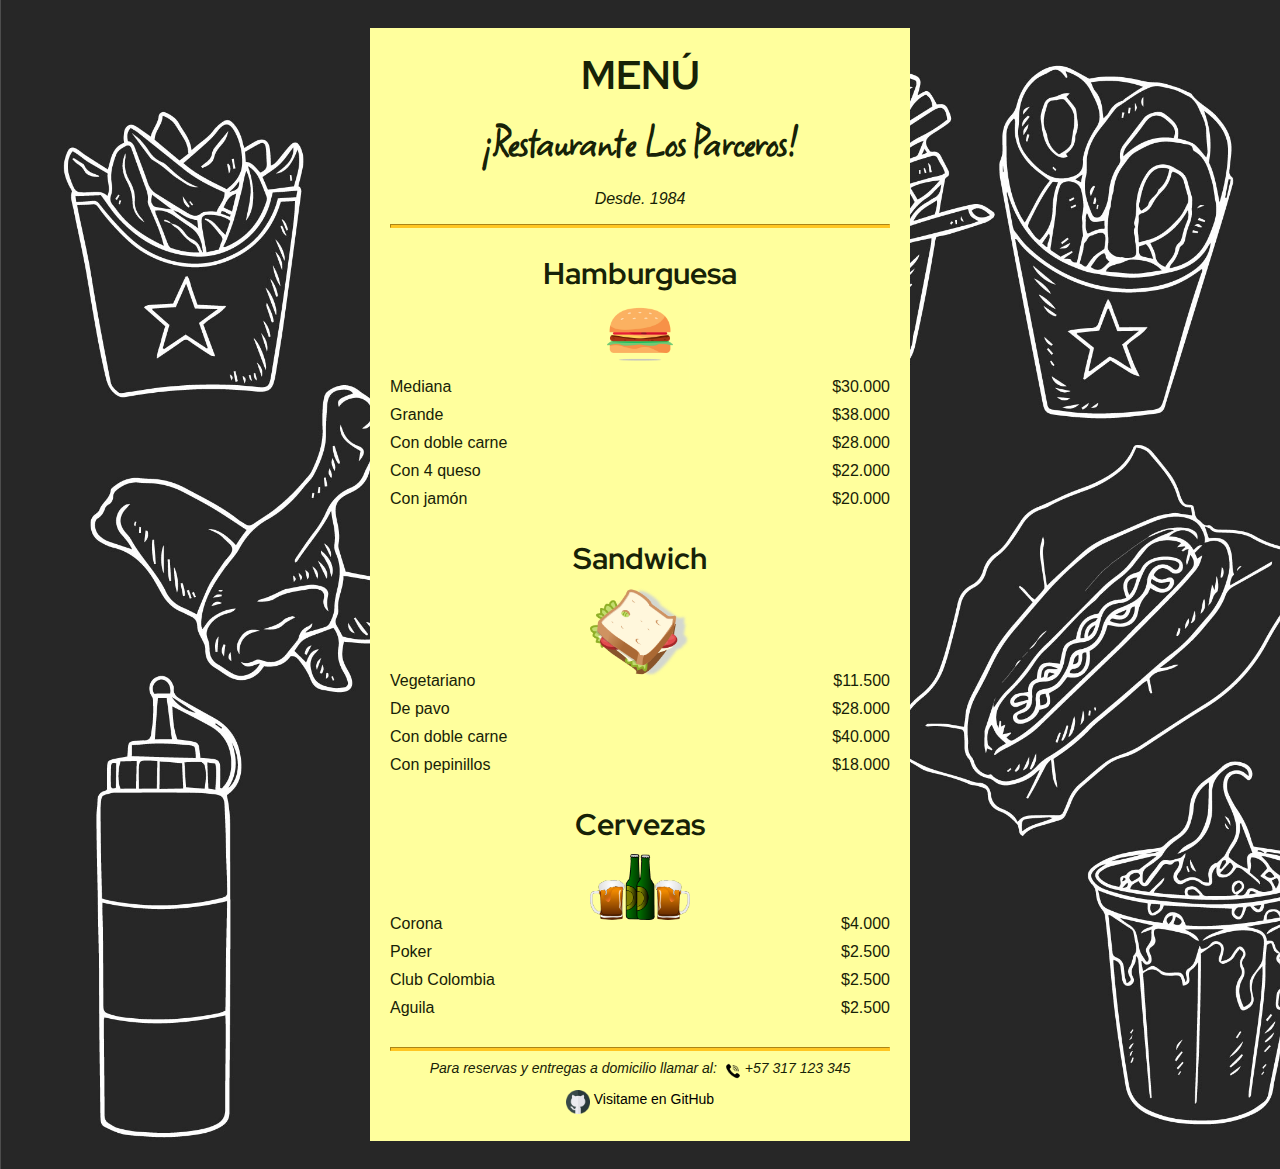
<file: 1. Basic CSS - Restaurante Entre Amigos Menu/index.html>
<!DOCTYPE html>
<html lang="es">

<head>
  <meta charset="UTF-8">
  <meta http-equiv="X-UA-Compatible" content="IE=edge">
  <meta name="viewport" content="width=device-width, initial-scale=1.0">
  <title>Restaurante Los Parceros</title>
  <link href="styles.css" rel="stylesheet">
  <link rel="preconnect" href="https://fonts.googleapis.com">
  <link rel="preconnect" href="https://fonts.gstatic.com" crossorigin>
  <link href="https://fonts.googleapis.com/css2?family=Red+Hat+Display:wght@700&family=Square+Peg&display=swap" rel="stylesheet">
  
</head>

<body>
  <div class="menu">
    <main>
      <h1>MENÚ</h1>
      <h3 class="nombre-negocio">¡Restaurante Los Parceros!</h3> 
      <p class="established">Desde. 1984</p>
      <hr>
      <section>
        <h2>Hamburguesa</h2>
        <img id="hamburg" src="imagenes/hamburger-7369457_640.png" alt="imagen de una Hamburguesa">
        <article class="item">
          <p class="flavor">Mediana</p><p class="price">$30.000</p>
        </article>

        <article class="item">
          <p class="flavor">Grande</p><p class="price">$38.000</p>
        </article>

        <article class="item">
          <p class="flavor">Con doble carne</p><p class="price">$28.000</p>
        </article>

        <article class="item">
          <p class="flavor">Con 4 queso</p><p class="price">$22.000</p>
        </article>

        <article class="item">
          <p class="flavor">Con jamón</p><p class="price">$20.000</p>
        </article>

      </section>

      <section>
        <h2>Sandwich</h2>
        <img src="imagenes/sandwich-148023_640.png" alt="imagen de un sandwich">
        <article class="item">
          <p class="dessert">Vegetariano</p><p class="price">$11.500</p>
        </article>

        <article class="item">
          <p class="dessert">De pavo</p><p class="price">$28.000</p>
        </article>

        <article class="item">
          <p class="dessert">Con doble carne</p><p class="price">$40.000</p>
        </article>

        <article class="item">
          <p class="dessert">Con pepinillos</p><p class="price">$18.000</p>
        </article>
      </section>

      <section>
        <h2>Cervezas</h2>
        <img src="imagenes/beer-150071_640.png" alt="imagen de una cerveza">
        <article class="item">
          <p class="dessert">Corona</p><p class="price">$4.000</p>
        </article>

        <article class="item">
          <p class="dessert">Poker</p><p class="price">$2.500</p>
        </article>

        <article class="item">
          <p class="dessert">Club Colombia</p><p class="price">$2.500</p>
        </article>

        <article class="item">
          <p class="dessert">Aguila</p><p class="price">$2.500</p>
        </article>
      </section>
    </main>
    <hr class="bottom-line">
    <footer>
      <em>Para reservas y entregas a domicilio llamar al: <img id="icon-phone" src="imagenes/ring-phone.png">+57 317 123 345</em>
      <p><a href="https://github.com/jonvzcas002" target="_blank"><img id="icon-github" src="imagenes/github.png"> Visitame en GitHub</a></p>
    </footer>
  </div>
  
</body>

</html>
</file>
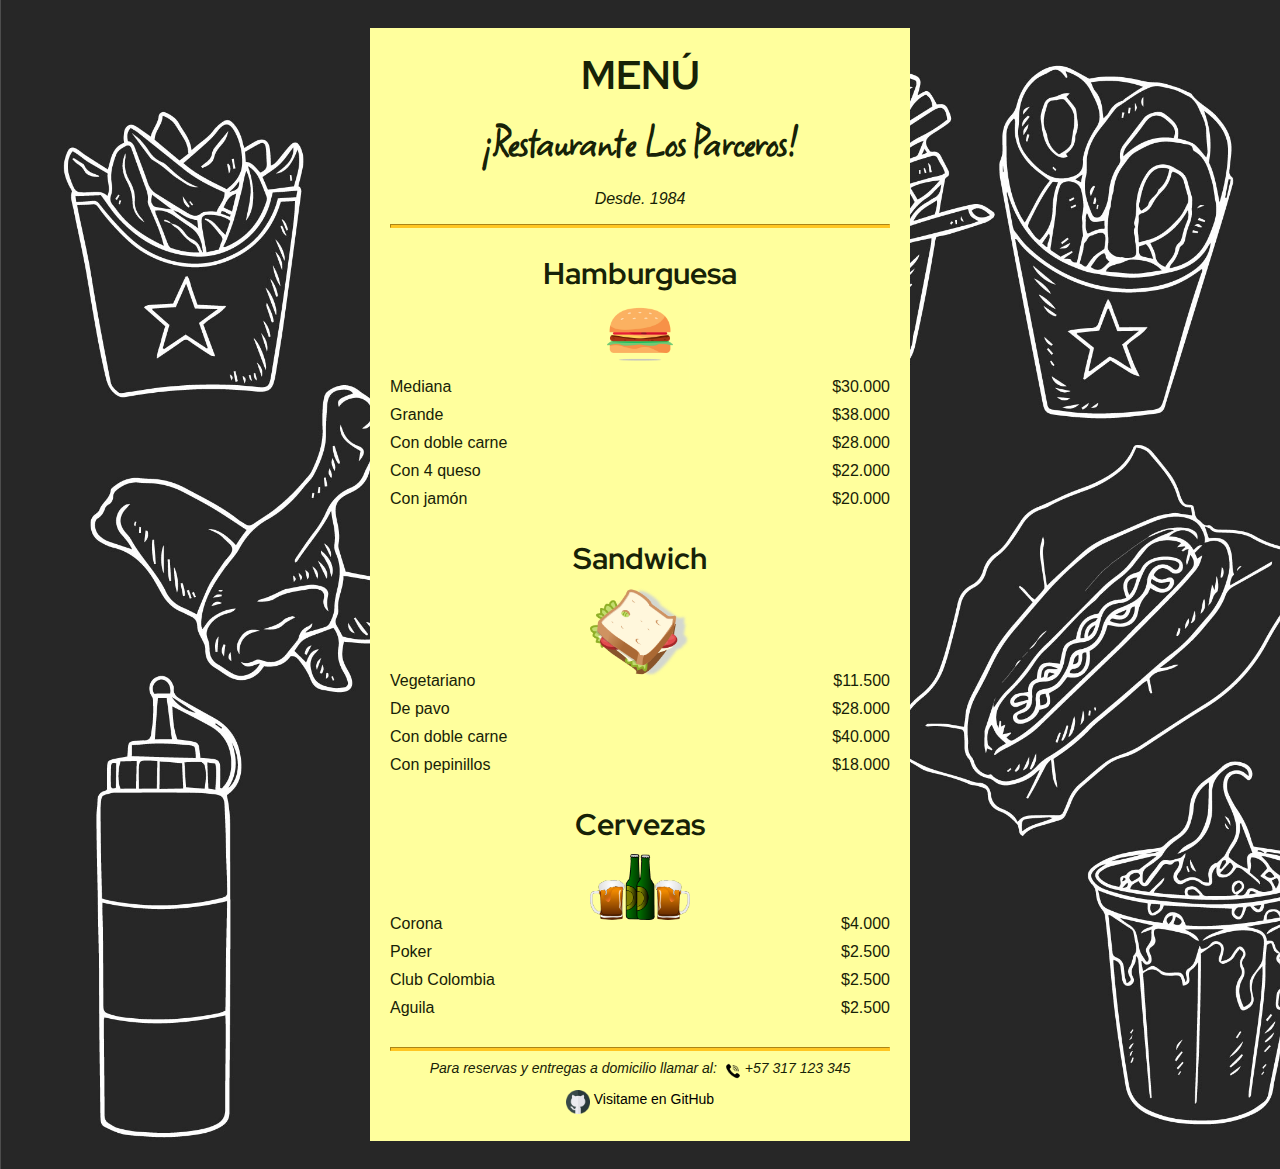
<file: 1. Basic CSS - Restaurante Los Parceros - Menu/index.html>
<!DOCTYPE html>
<html lang="es">

<head>
  <meta charset="UTF-8">
  <meta http-equiv="X-UA-Compatible" content="IE=edge">
  <meta name="viewport" content="width=device-width, initial-scale=1.0">
  <title>Restaurante Los Parceros</title>
  <link href="styles.css" rel="stylesheet">
  <link rel="preconnect" href="https://fonts.googleapis.com">
  <link rel="preconnect" href="https://fonts.gstatic.com" crossorigin>
  <link href="https://fonts.googleapis.com/css2?family=Red+Hat+Display:wght@700&family=Square+Peg&display=swap" rel="stylesheet">
  
</head>

<body>
  <div class="menu">
    <main>
      <h1>MENÚ</h1>
      <h3 class="nombre-negocio">¡Restaurante Los Parceros!</h3> 
      <p class="established">Desde. 1984</p>
      <hr>
      <section>
        <h2>Hamburguesa</h2>
        <img id="hamburg" src="imagenes/hamburger-7369457_640.png" alt="imagen de una Hamburguesa">
        <article class="item">
          <p class="flavor">Mediana</p><p class="price">$30.000</p>
        </article>

        <article class="item">
          <p class="flavor">Grande</p><p class="price">$38.000</p>
        </article>

        <article class="item">
          <p class="flavor">Con doble carne</p><p class="price">$28.000</p>
        </article>

        <article class="item">
          <p class="flavor">Con 4 queso</p><p class="price">$22.000</p>
        </article>

        <article class="item">
          <p class="flavor">Con jamón</p><p class="price">$20.000</p>
        </article>

      </section>

      <section>
        <h2>Sandwich</h2>
        <img src="imagenes/sandwich-148023_640.png" alt="imagen de un sandwich">
        <article class="item">
          <p class="dessert">Vegetariano</p><p class="price">$11.500</p>
        </article>

        <article class="item">
          <p class="dessert">De pavo</p><p class="price">$28.000</p>
        </article>

        <article class="item">
          <p class="dessert">Con doble carne</p><p class="price">$40.000</p>
        </article>

        <article class="item">
          <p class="dessert">Con pepinillos</p><p class="price">$18.000</p>
        </article>
      </section>

      <section>
        <h2>Cervezas</h2>
        <img src="imagenes/beer-150071_640.png" alt="imagen de una cerveza">
        <article class="item">
          <p class="dessert">Corona</p><p class="price">$4.000</p>
        </article>

        <article class="item">
          <p class="dessert">Poker</p><p class="price">$2.500</p>
        </article>

        <article class="item">
          <p class="dessert">Club Colombia</p><p class="price">$2.500</p>
        </article>

        <article class="item">
          <p class="dessert">Aguila</p><p class="price">$2.500</p>
        </article>
      </section>
    </main>
    <hr class="bottom-line">
    <footer>
      <em>Para reservas y entregas a domicilio llamar al: <img id="icon-phone" src="imagenes/ring-phone.png">+57 317 123 345</em>
      <p><a href="https://github.com/jonvzcas" target="_blank"><img id="icon-github" src="imagenes/github.png"> Visitame en GitHub</a></p>
    </footer>
  </div>
  
</body>

</html>
</file>
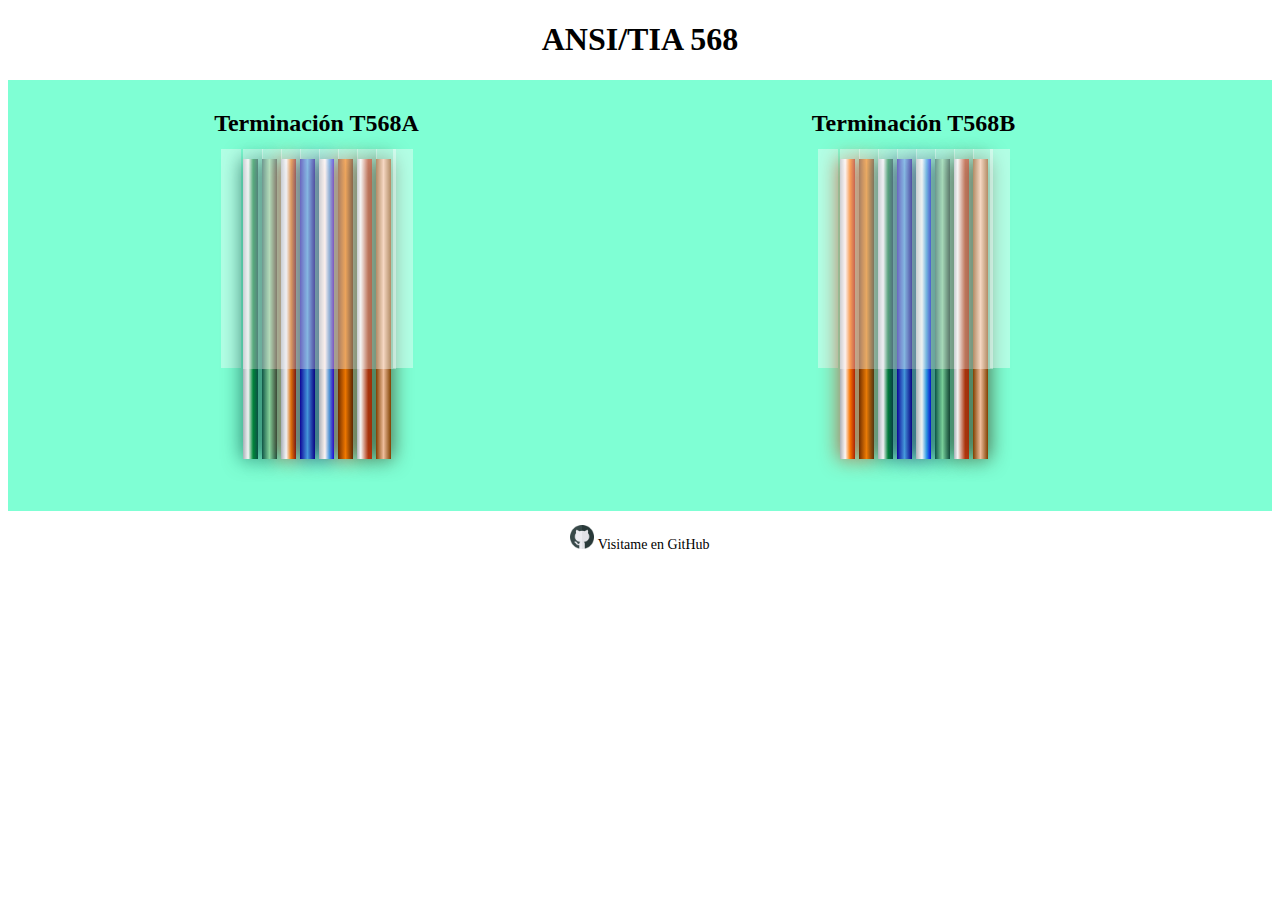
<file: 2. Colors CSS - Código de colores UTP/index.html>
<!DOCTYPE html>
<html lan="es">

<head>
  <meta charset="UTF-8">
  <meta name="viewport" content="width=device-width, initial-scale=1.0">
  <title>Código de colores UTP</title>
  <link rel="stylesheet" href="styles.css">
</head>

<body>
  <h1>ANSI/TIA 568</h1>
  <div class="container-principal">

    <div class="container-one">
      <div class="title">
        <h2>Terminación T568A</h2>
      </div>
      <div class="pairs">
        <div class="edge"></div>
        <div class="hilo blanco-verde"><div class="sleeve"></div></div>

        <div class="hilo verde"><div class="sleeve"></div></div>

        <div class="hilo blanco-naranja"><div class="sleeve"></div></div>

        <div class="hilo azul"><div class="sleeve"></div></div>

        <div class="hilo blanco-azul"><div class="sleeve"></div></div>

        <div class="hilo naranja"><div class="sleeve"></div></div>

        <div class="hilo blanco-cafe"><div class="sleeve"></div></div>

        <div class="hilo cafe"><div class="sleeve edge-right"></div></div>
        <div class="edge"></div>
      </div>
        
    </div>

    <div class="container-two">
      <div class="title">
        <h2>Terminación T568B</h2>
      </div>
      <div class="pairs">
        <div class="edge"></div>
        <div class="hilo blanco-naranja"><div class="sleeve"></div></div>

        <div class="hilo naranja"><div class="sleeve"></div></div>

        <div class="hilo blanco-verde"><div class="sleeve"></div></div>

        <div class="hilo azul"><div class="sleeve"></div></div>

        <div class="hilo blanco-azul"><div class="sleeve"></div></div>

        <div class="hilo verde"><div class="sleeve"></div></div>

        <div class="hilo blanco-cafe"><div class="sleeve"></div></div>

        <div class="hilo cafe"><div class="sleeve"></div></div>
        <div class="edge"></div>
      </div>
    </div>  
  </div>
  <footer>
      <p><a href="https://github.com/jonvzcas" target="_blank"><img id="icon-github" src="imagenes/github.png"> Visitame en GitHub</a></p>
  </footer>
</body>







</html>
</file>
<file: 1. Basic CSS - Restaurante Entre Amigos Menu/styles.css>
body {
  background-image: url(imagenes/hamburguesa.jpg);
  background-size: cover; /*Imagen se ajusta al body*/
  font-family: sans-serif;
  color: #172207;
  padding: 20px;
}

.menu {
  width: 80%;
  max-width: 500px;
  background-color: #ffff9d;
  margin-left: auto;
  margin-right: auto;
  padding: 20px;
}

img {
  display: block;
  margin-left: auto;
  margin-right: auto;
  margin-bottom: -10px;
  width: 100px;
}

#hamburg {
  margin-top: -20px;
}

h1,
h2,
h3,
p {
  text-align: center;
}

.nombre-negocio {
  font-family: 'Square Peg', cursive;
  font-size: 48px;
  margin-top: 0;
  margin-bottom: 0;
}

.established {
  font-style: Italic;
}

hr {
  height: 2px;
  background-color: #ffc623;
  border-color:#ffc623;
}

.bottom-line {
  margin-top: 25px;
}

h1,
h2 {
  font-family: 'Red Hat Display', sans-serif;
}

h1 {
  font-size: 40px;
  margin-top: 0;
  margin-bottom: 10px;
}

h2 {
  font-size: 30px;
  margin-bottom: 10px;
}

.item p {
  display: inline-block;
  margin-top: 5px;
  margin-bottom: 5px;
  font-size: 16px;
}

.flavor,
.dessert {
  text-align: left;
  width: 75%;
}

.price {
  text-align: right;
  width: 25%;
}

/*FOOTER*/
footer {
  font-size: 14px;
  text-align: center;
}

.address {
  margin-bottom: 5px;
}

a {
  color: black;
  text-decoration: none;
}

a:visited {
  color: black;
}

a:hover {
  color: brown;
}

a:active {
  color: brown;
}

#icon-phone, #icon-github {
  width: 24px;
  display: inline;
}
</file>
<file: 1. Basic CSS - Restaurante Los Parceros - Menu/styles.css>
body {
  background-image: url(imagenes/hamburguesa.jpg);
  background-size: cover; /*Imagen se ajusta al body*/
  font-family: sans-serif;
  color: #172207;
  padding: 20px;
}

.menu {
  width: 80%;
  max-width: 500px;
  background-color: #ffff9d;
  margin-left: auto;
  margin-right: auto;
  padding: 20px;
}

img {
  display: block;
  margin-left: auto;
  margin-right: auto;
  margin-bottom: -10px;
  width: 100px;
}

#hamburg {
  margin-top: -20px;
}

h1,
h2,
h3,
p {
  text-align: center;
}

.nombre-negocio {
  font-family: 'Square Peg', cursive;
  font-size: 48px;
  margin-top: 0;
  margin-bottom: 0;
}

.established {
  font-style: Italic;
}

hr {
  height: 2px;
  background-color: #ffc623;
  border-color:#ffc623;
}

.bottom-line {
  margin-top: 25px;
}

h1,
h2 {
  font-family: 'Red Hat Display', sans-serif;
}

h1 {
  font-size: 40px;
  margin-top: 0;
  margin-bottom: 10px;
}

h2 {
  font-size: 30px;
  margin-bottom: 10px;
}

.item p {
  display: inline-block;
  margin-top: 5px;
  margin-bottom: 5px;
  font-size: 16px;
}

.flavor,
.dessert {
  text-align: left;
  width: 75%;
}

.price {
  text-align: right;
  width: 25%;
}

/*FOOTER*/
footer {
  font-size: 14px;
  text-align: center;
}

.address {
  margin-bottom: 5px;
}

a {
  color: black;
  text-decoration: none;
}

a:visited {
  color: black;
}

a:hover {
  color: brown;
}

a:active {
  color: brown;
}

#icon-phone, #icon-github {
  width: 24px;
  display: inline;
}
</file>
<file: 2. Colors CSS - Código de colores UTP/styles.css>
h1 {
    text-align: center;
}

.container-principal {
    background-color: aquamarine;
    padding-top: 10px;
    padding-bottom: 10px;
    padding-left: 30px;
    padding-right: 80px;
    display: grid;
    grid-gap: 40px;
    grid-template-columns: 1fr 1fr;
    grid-template-areas:   "title         title"
                           "container-one container-two";
}

.container-principal .title, .container-principal .pairs {
    display: flex;
    justify-content: center;
}

.hilo {
    height: 300px;
    width: 15px;
    margin: 10px auto;
    display: inline-block;
}

.blanco-naranja,
.naranja,
.blanco-verde,
.azul,
.blanco-azul,
.verde,
.blanco-cafe,
.cafe {
    margin: 2px;
}

.blanco-naranja {
    background: linear-gradient(90deg, rgb(171, 178, 185), rgb(255, 255, 255)35%, rgb(255, 128, 0), rgb(165, 34, 6));
    box-shadow: 0 0 20px 0 rgba(205, 47, 12, 0.8);
}

.naranja {
    background: linear-gradient(90deg, hsl(24, 100%, 22%),hsl(30, 100%, 50%)50%, hsl(30, 100%, 50%)50%,hsl(24, 100%, 22%));
    box-shadow: 0 0 20px 0 rgba(205, 47, 12, 0.8);
}

.blanco-verde {
    background: linear-gradient(90deg, rgb(171,178,185), rgb(255, 255, 255)35%, #008f39, #0B5345);  
    box-shadow: 0 0 20px 0 rgba(11, 83, 69, 0.8);  
}

.azul {
    background: linear-gradient(90deg, hsl(243, 94%, 31%),hsl(206, 77%, 60%)50%,hsl(206, 77%, 60%)50%,hsl(243, 94%, 31%));
    box-shadow: 0 0 20px 0 rgba(8, 14, 75, 0.8);
}

.blanco-azul {
    background: linear-gradient(90deg, rgb(171,178,185), rgb(255, 255, 255)40%, #39A4F9, #0000ff);
    box-shadow: 0 0 20px 0 rgba(8, 14, 75, 0.8);
}

.verde {
    background: linear-gradient(90deg, hsl(168, 76%, 19%),hsl(145, 61%, 69%)50%,hsl(145, 61%, 69%)50%, hsl(168, 76%, 19%));
    box-shadow: 0 0 20px 0 rgba(11, 83, 69, 0.8);  
}
    

.blanco-cafe {
    background: linear-gradient(90deg, rgb(171, 178, 185), rgb(255, 255, 255),50%, rgb(194, 57, 15), rgb(194, 57, 15));
    box-shadow: 0 0 20px 0 rgba(45, 30, 3, 0.8);  
}

.cafe {
    background: linear-gradient(90deg, hsl(30, 100%, 25%), hsl(24, 71%, 77%)50%, hsl(24, 71%, 77%)50%, hsl(30, 100%, 25%));
    box-shadow: 0 0 20px 0 rgba(45, 30, 3, 0.8); 
}

.sleeve {
    width: 20px;
    height: 220px;
    margin-top: -10px;
    background-color: rgba(255, 255, 255, 40%);
}

.edge {
    margin-top: -8px;
    width: 20px;
    height: 219px;
    background-color: rgba(255, 255, 255, 40%);
}

/*FOOTER*/
footer {
  font-size: 14px;
  text-align: center;
}

a {
  color: black;
  text-decoration: none;
}

a:visited {
  color: black;
}

a:hover {
  color: rgb(124, 205, 18);
}

a:active {
  color: rgb(124, 205, 18);
}

#icon-phone, #icon-github {
  width: 24px;
  display: inline;
}
</file>
